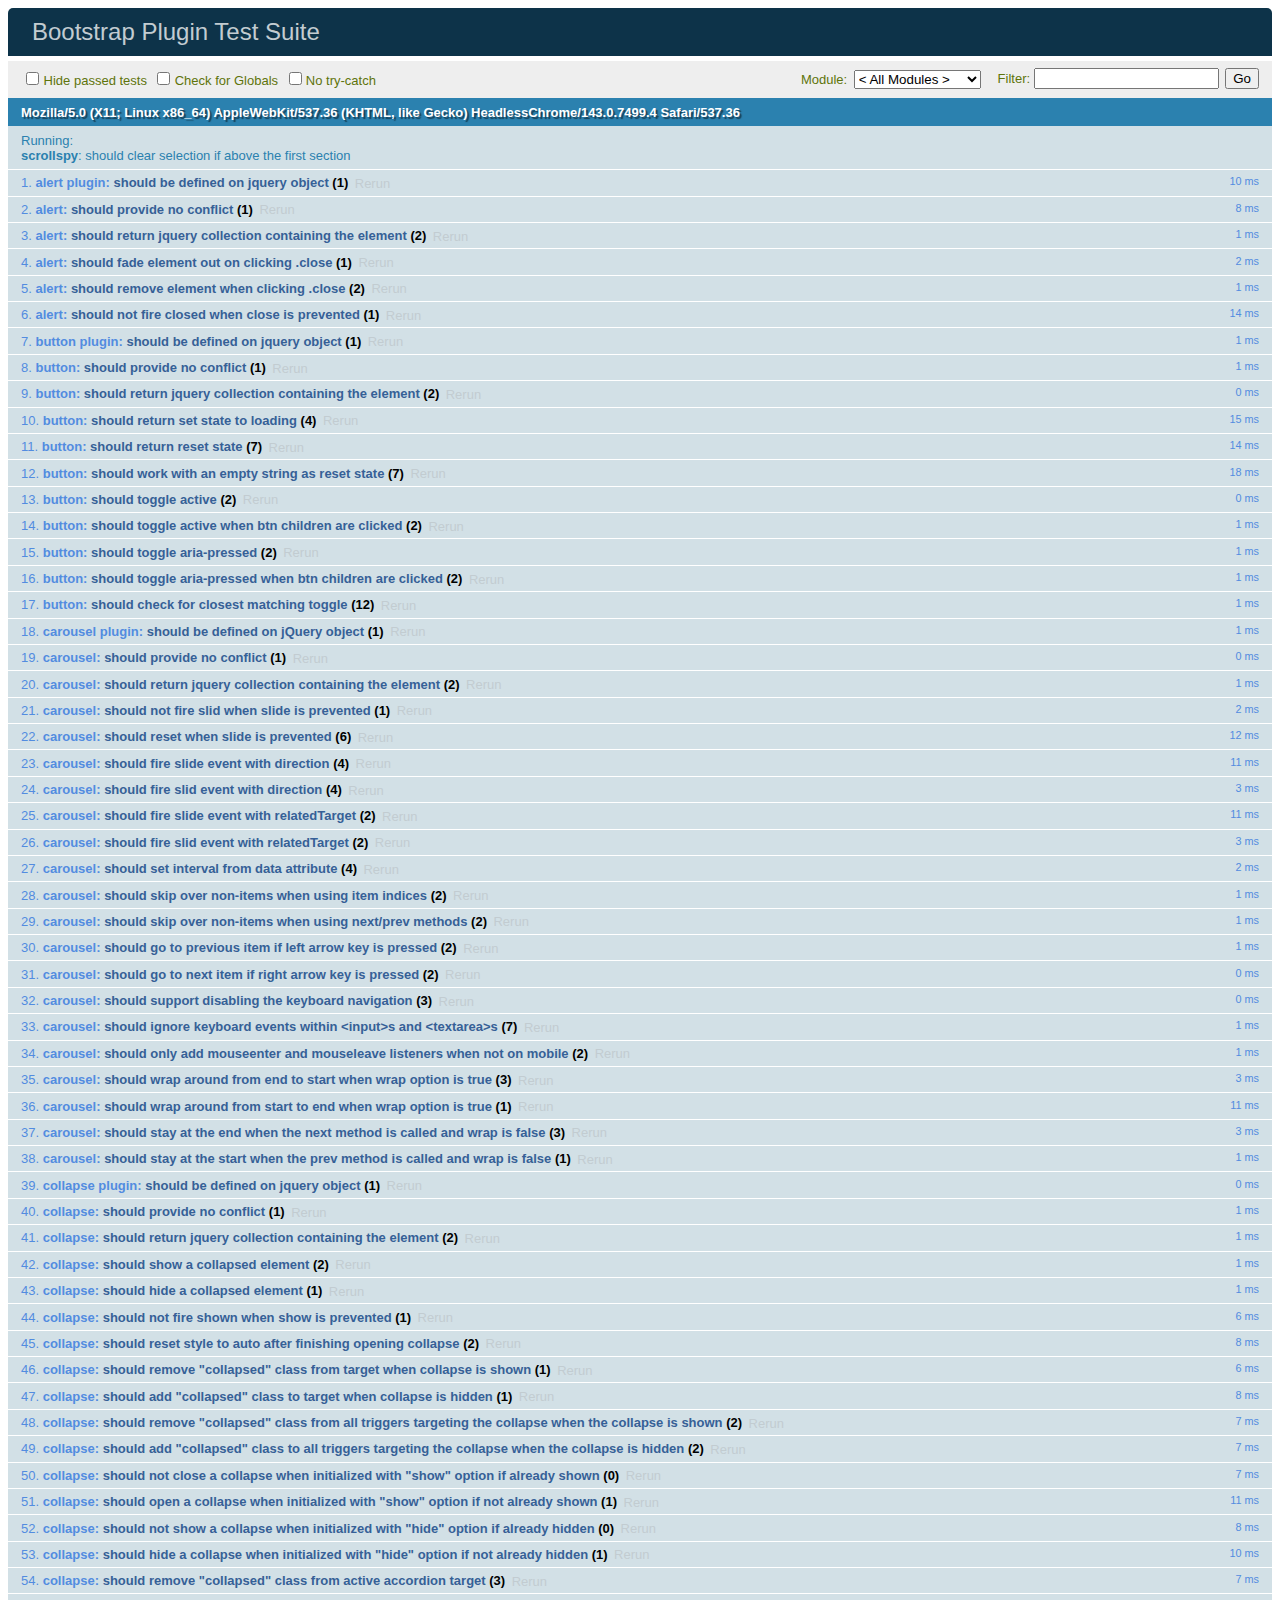
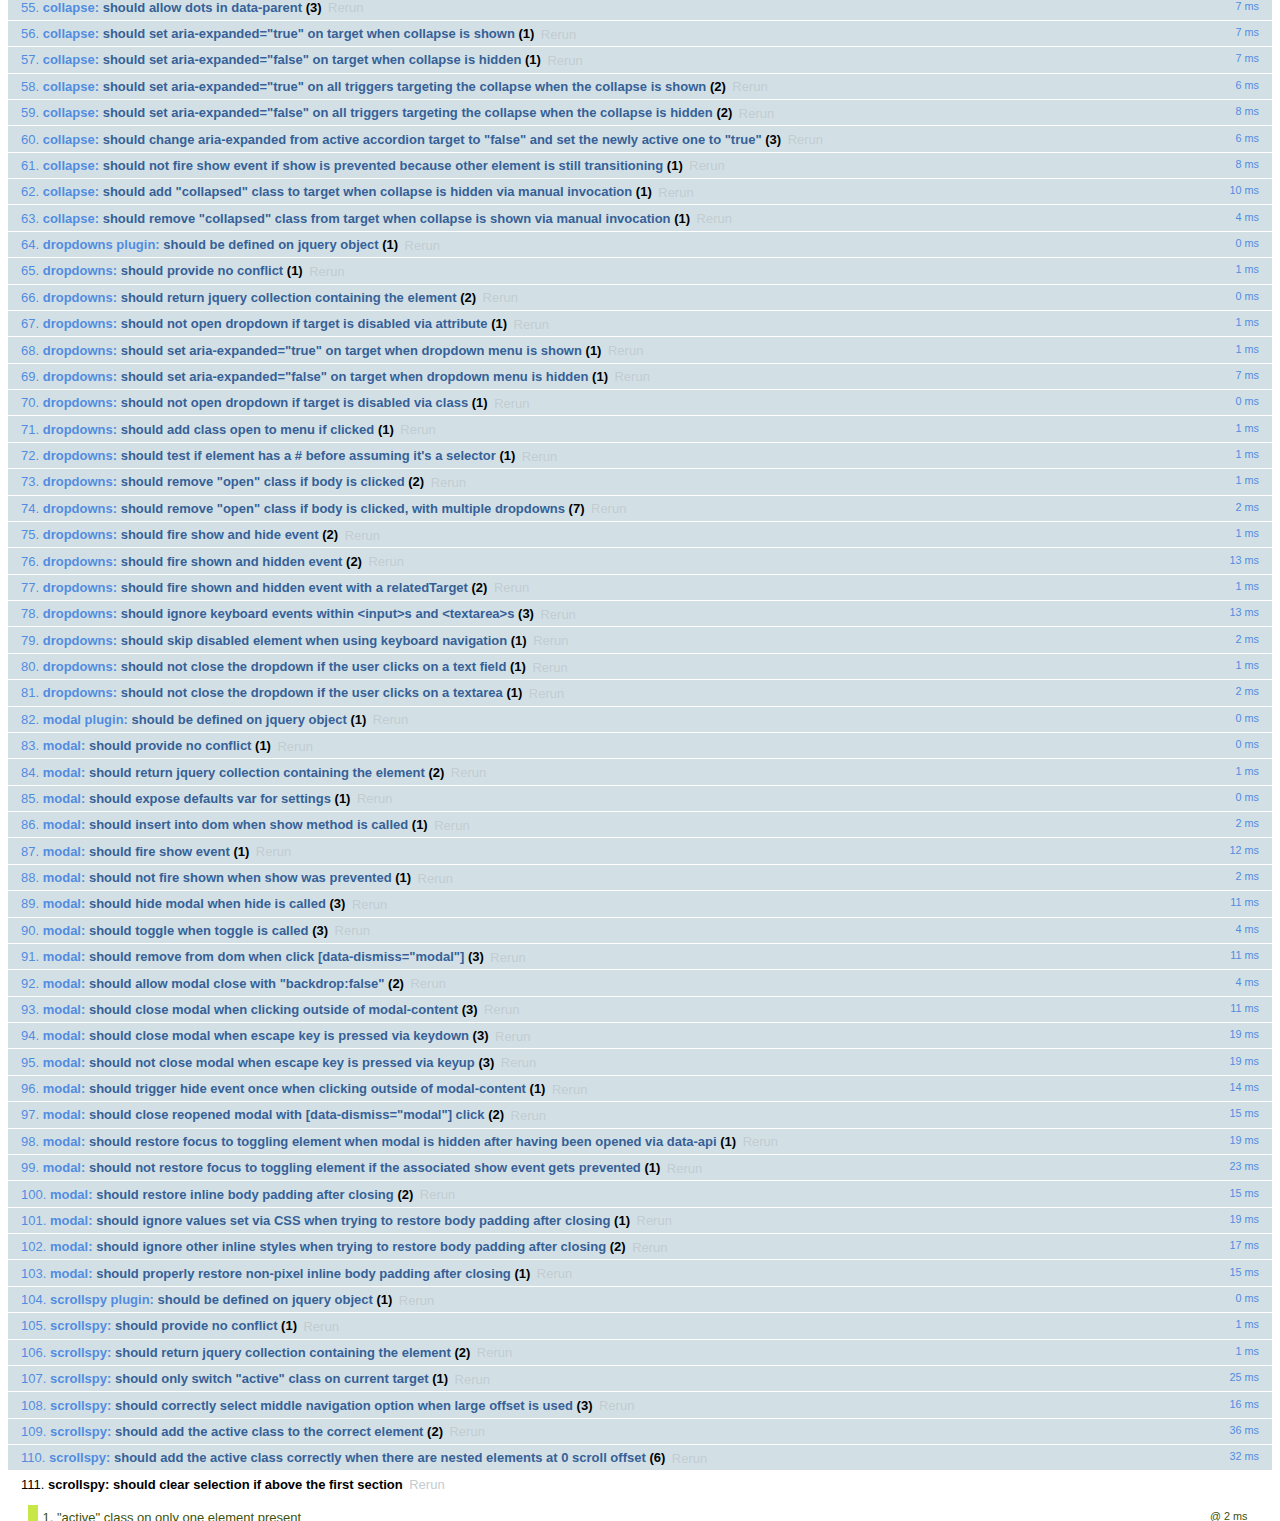
<file: src/main/webapp/vendor/bootstrap/js/tests/index.html>
<!DOCTYPE html>
<html>
  <head>
    <meta charset="utf-8">
    <title>Bootstrap Plugin Test Suite</title>
    <meta name="viewport" content="width=device-width, initial-scale=1">

    <!-- jQuery -->
    <script src="vendor/jquery.min.js"></script>
    <script>
      // Disable jQuery event aliases to ensure we don't accidentally use any of them
      (function () {
        var eventAliases = [
          'blur',
          'focus',
          'focusin',
          'focusout',
          'load',
          'resize',
          'scroll',
          'unload',
          'click',
          'dblclick',
          'mousedown',
          'mouseup',
          'mousemove',
          'mouseover',
          'mouseout',
          'mouseenter',
          'mouseleave',
          'change',
          'select',
          'submit',
          'keydown',
          'keypress',
          'keyup',
          'error',
          'contextmenu',
          'hover',
          'bind',
          'unbind',
          'delegate',
          'undelegate'
        ]
        for (var i = 0; i < eventAliases.length; i++) {
          $.fn[eventAliases[i]] = undefined
        }
      })()
    </script>

    <!-- QUnit -->
    <link rel="stylesheet" href="vendor/qunit.css" media="screen">
    <script src="vendor/qunit.js"></script>
    <script>
      // See https://github.com/axemclion/grunt-saucelabs#test-result-details-with-qunit
      var log = []
      // Require assert.expect in each test
      QUnit.config.requireExpects = true
      QUnit.done(function (testResults) {
        var tests = []
        for (var i = 0, len = log.length; i < len; i++) {
          var details = log[i]
          tests.push({
            name: details.name,
            result: details.result,
            expected: details.expected,
            actual: details.actual,
            source: details.source
          })
        }
        testResults.tests = tests

        window.global_test_results = testResults
      })

      QUnit.testStart(function (testDetails) {
        $(window).scrollTop(0)
        QUnit.log(function (details) {
          if (!details.result) {
            details.name = testDetails.name
            log.push(details)
          }
        })
      })

      // Cleanup
      QUnit.testDone(function () {
        $('#qunit-fixture').empty()
        $('#modal-test, .modal-backdrop').remove()
      })

      // Display fixture on-screen on iOS to avoid false positives
      if (/iPhone|iPad|iPod/.test(navigator.userAgent)) {
        QUnit.begin(function() {
          $('#qunit-fixture').css({ top: 0, left: 0 })
        })

        QUnit.done(function () {
          $('#qunit-fixture').css({ top: '', left: '' })
        })
      }

      // Disable deprecated global QUnit method aliases in preparation for QUnit v2
      (function () {
        var methodNames = [
          'async',
          'asyncTest',
          'deepEqual',
          'equal',
          'expect',
          'module',
          'notDeepEqual',
          'notEqual',
          'notPropEqual',
          'notStrictEqual',
          'ok',
          'propEqual',
          'push',
          'start',
          'stop',
          'strictEqual',
          'test',
          'throws'
        ];
        for (var i = 0; i < methodNames.length; i++) {
          var methodName = methodNames[i];
          window[methodName] = undefined;
        }
      })();
    </script>

    <!-- Plugin sources -->
    <script>$.support.transition = false</script>
    <script src="../../js/alert.js"></script>
    <script src="../../js/button.js"></script>
    <script src="../../js/carousel.js"></script>
    <script src="../../js/collapse.js"></script>
    <script src="../../js/dropdown.js"></script>
    <script src="../../js/modal.js"></script>
    <script src="../../js/scrollspy.js"></script>
    <script src="../../js/tab.js"></script>
    <script src="../../js/tooltip.js"></script>
    <script src="../../js/popover.js"></script>
    <script src="../../js/affix.js"></script>

    <!-- Unit tests -->
    <script src="unit/alert.js"></script>
    <script src="unit/button.js"></script>
    <script src="unit/carousel.js"></script>
    <script src="unit/collapse.js"></script>
    <script src="unit/dropdown.js"></script>
    <script src="unit/modal.js"></script>
    <script src="unit/scrollspy.js"></script>
    <script src="unit/tab.js"></script>
    <script src="unit/tooltip.js"></script>
    <script src="unit/popover.js"></script>
    <script src="unit/affix.js"></script>

  </head>
  <body>
    <div id="qunit-container">
      <div id="qunit"></div>
      <div id="qunit-fixture"></div>
    </div>
  </body>
</html>
</file>
<file: src/main/webapp/vendor/bootstrap/js/tests/vendor/qunit.css>
/*!
 * QUnit 1.17.1
 * http://qunitjs.com/
 *
 * Copyright jQuery Foundation and other contributors
 * Released under the MIT license
 * http://jquery.org/license
 *
 * Date: 2015-01-20T19:39Z
 */

/** Font Family and Sizes */

#qunit-tests, #qunit-header, #qunit-banner, #qunit-testrunner-toolbar, #qunit-userAgent, #qunit-testresult {
	font-family: "Helvetica Neue Light", "HelveticaNeue-Light", "Helvetica Neue", Calibri, Helvetica, Arial, sans-serif;
}

#qunit-testrunner-toolbar, #qunit-userAgent, #qunit-testresult, #qunit-tests li { font-size: small; }
#qunit-tests { font-size: smaller; }


/** Resets */

#qunit-tests, #qunit-header, #qunit-banner, #qunit-userAgent, #qunit-testresult, #qunit-modulefilter {
	margin: 0;
	padding: 0;
}


/** Header */

#qunit-header {
	padding: 0.5em 0 0.5em 1em;

	color: #8699A4;
	background-color: #0D3349;

	font-size: 1.5em;
	line-height: 1em;
	font-weight: 400;

	border-radius: 5px 5px 0 0;
}

#qunit-header a {
	text-decoration: none;
	color: #C2CCD1;
}

#qunit-header a:hover,
#qunit-header a:focus {
	color: #FFF;
}

#qunit-testrunner-toolbar label {
	display: inline-block;
	padding: 0 0.5em 0 0.1em;
}

#qunit-banner {
	height: 5px;
}

#qunit-testrunner-toolbar {
	padding: 0.5em 1em 0.5em 1em;
	color: #5E740B;
	background-color: #EEE;
	overflow: hidden;
}

#qunit-userAgent {
	padding: 0.5em 1em 0.5em 1em;
	background-color: #2B81AF;
	color: #FFF;
	text-shadow: rgba(0, 0, 0, 0.5) 2px 2px 1px;
}

#qunit-modulefilter-container {
	float: right;
	padding: 0.2em;
}

.qunit-url-config {
	display: inline-block;
	padding: 0.1em;
}

.qunit-filter {
	display: block;
	float: right;
	margin-left: 1em;
}

/** Tests: Pass/Fail */

#qunit-tests {
	list-style-position: inside;
}

#qunit-tests li {
	padding: 0.4em 1em 0.4em 1em;
	border-bottom: 1px solid #FFF;
	list-style-position: inside;
}

#qunit-tests > li {
	display: none;
}

#qunit-tests li.running,
#qunit-tests li.pass,
#qunit-tests li.fail,
#qunit-tests li.skipped {
	display: list-item;
}

#qunit-tests.hidepass li.running,
#qunit-tests.hidepass li.pass {
	display: none;
}

#qunit-tests li strong {
	cursor: pointer;
}

#qunit-tests li.skipped strong {
	cursor: default;
}

#qunit-tests li a {
	padding: 0.5em;
	color: #C2CCD1;
	text-decoration: none;
}
#qunit-tests li a:hover,
#qunit-tests li a:focus {
	color: #000;
}

#qunit-tests li .runtime {
	float: right;
	font-size: smaller;
}

.qunit-assert-list {
	margin-top: 0.5em;
	padding: 0.5em;

	background-color: #FFF;

	border-radius: 5px;
}

.qunit-collapsed {
	display: none;
}

#qunit-tests table {
	border-collapse: collapse;
	margin-top: 0.2em;
}

#qunit-tests th {
	text-align: right;
	vertical-align: top;
	padding: 0 0.5em 0 0;
}

#qunit-tests td {
	vertical-align: top;
}

#qunit-tests pre {
	margin: 0;
	white-space: pre-wrap;
	word-wrap: break-word;
}

#qunit-tests del {
	background-color: #E0F2BE;
	color: #374E0C;
	text-decoration: none;
}

#qunit-tests ins {
	background-color: #FFCACA;
	color: #500;
	text-decoration: none;
}

/*** Test Counts */

#qunit-tests b.counts                       { color: #000; }
#qunit-tests b.passed                       { color: #5E740B; }
#qunit-tests b.failed                       { color: #710909; }

#qunit-tests li li {
	padding: 5px;
	background-color: #FFF;
	border-bottom: none;
	list-style-position: inside;
}

/*** Passing Styles */

#qunit-tests li li.pass {
	color: #3C510C;
	background-color: #FFF;
	border-left: 10px solid #C6E746;
}

#qunit-tests .pass                          { color: #528CE0; background-color: #D2E0E6; }
#qunit-tests .pass .test-name               { color: #366097; }

#qunit-tests .pass .test-actual,
#qunit-tests .pass .test-expected           { color: #999; }

#qunit-banner.qunit-pass                    { background-color: #C6E746; }

/*** Failing Styles */

#qunit-tests li li.fail {
	color: #710909;
	background-color: #FFF;
	border-left: 10px solid #EE5757;
	white-space: pre;
}

#qunit-tests > li:last-child {
	border-radius: 0 0 5px 5px;
}

#qunit-tests .fail                          { color: #000; background-color: #EE5757; }
#qunit-tests .fail .test-name,
#qunit-tests .fail .module-name             { color: #000; }

#qunit-tests .fail .test-actual             { color: #EE5757; }
#qunit-tests .fail .test-expected           { color: #008000; }

#qunit-banner.qunit-fail                    { background-color: #EE5757; }

/*** Skipped tests */

#qunit-tests .skipped {
	background-color: #EBECE9;
}

#qunit-tests .qunit-skipped-label {
	background-color: #F4FF77;
	display: inline-block;
	font-style: normal;
	color: #366097;
	line-height: 1.8em;
	padding: 0 0.5em;
	margin: -0.4em 0.4em -0.4em 0;
}

/** Result */

#qunit-testresult {
	padding: 0.5em 1em 0.5em 1em;

	color: #2B81AF;
	background-color: #D2E0E6;

	border-bottom: 1px solid #FFF;
}
#qunit-testresult .module-name {
	font-weight: 700;
}

/** Fixture */

#qunit-fixture {
	position: absolute;
	top: -10000px;
	left: -10000px;
	width: 1000px;
	height: 1000px;
}
</file>
